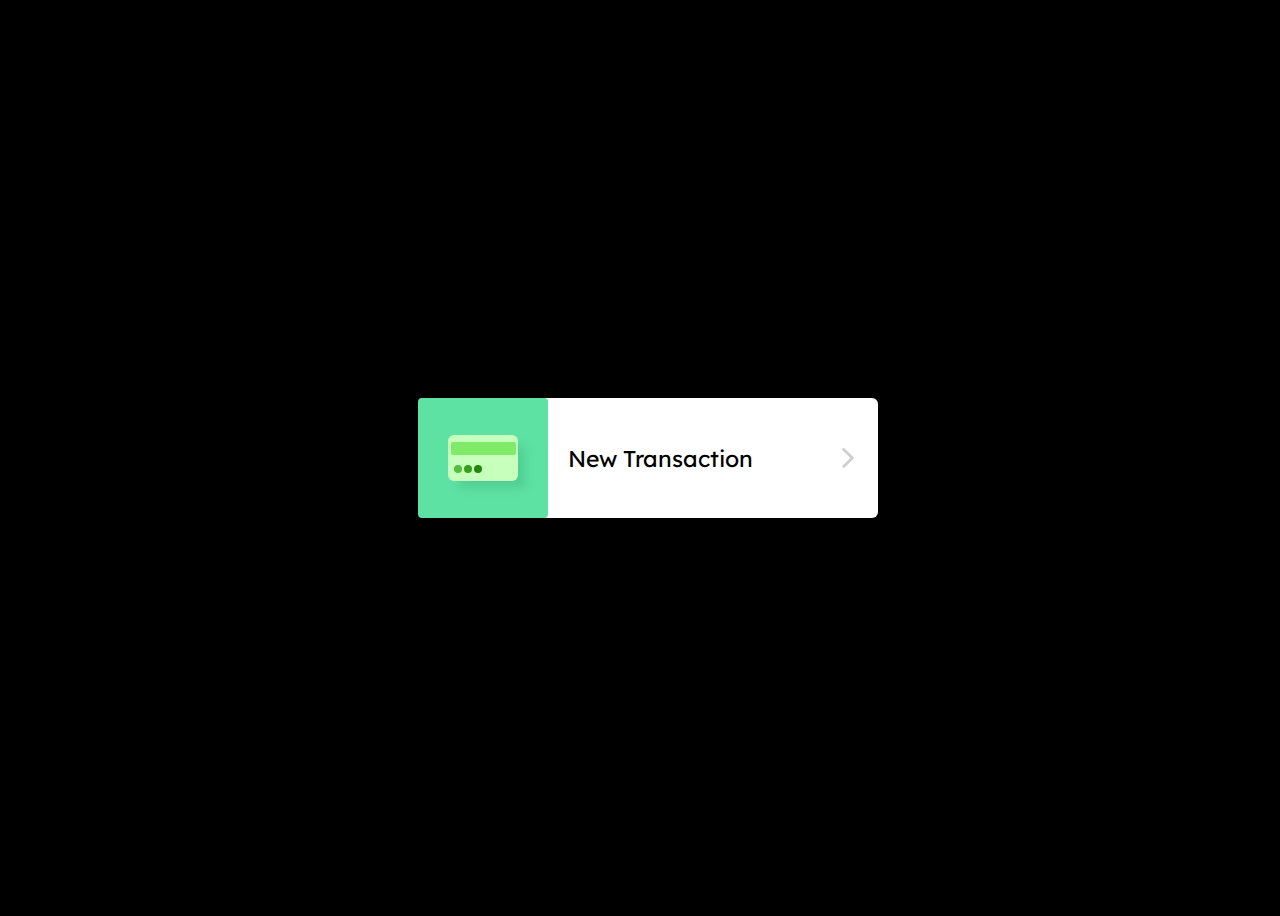
<file: index.html>
<!doctype html
   <html lang="en"> 
   <head> 
   <meta charset="UTF-8"> 
   <title>CodePen - Animated Login Form using Html &amp; 
   CSS Only</title> 
   <link rel="stylesheet" href="./style.css">  
   <div class="container">
    <div class="left-side">
    <div class="card">
    <div class="card-line"></div>
    <div class="buttons"></div>
    </div>
    <div class="post">
    <div class="post-line"></div>
    <div class="screen">
    <div class="dollar">$</div>
    </div>
    <div class="numbers"></div>
    <div class="numbers-line2"></div>
    </div>
    </div>
    <div class="right-side">
   <div class="new">New Transaction</div>
     
      <svg class="arrow" xmlns="http://www.w3.org/2000/svg" 
      width="512" height="512" viewBox="0 0 451.846 451.847">
      <path d="M345.441 248.292L151.154 442.573c-12.359 12.365-32.397 12.365-44.75 0-12.354-12.354-12.354-32.391 0-44.744L278.318 225.92 106.409 54.017c-12.354-12.359-12.354-32.394 0-44.748 12.354-12.359 32.391-12.359 44.75 0l194.287 194.284c6.177 6.18 9.262 14.271 9.262 22.366 0 8.099-3.091 16.196-9.267 22.373z" data-original="#000000" class="active-path" data-old_color="#000000" fill="#cfcfcf"/></svg>
    
    </div>
   </div>
</file>
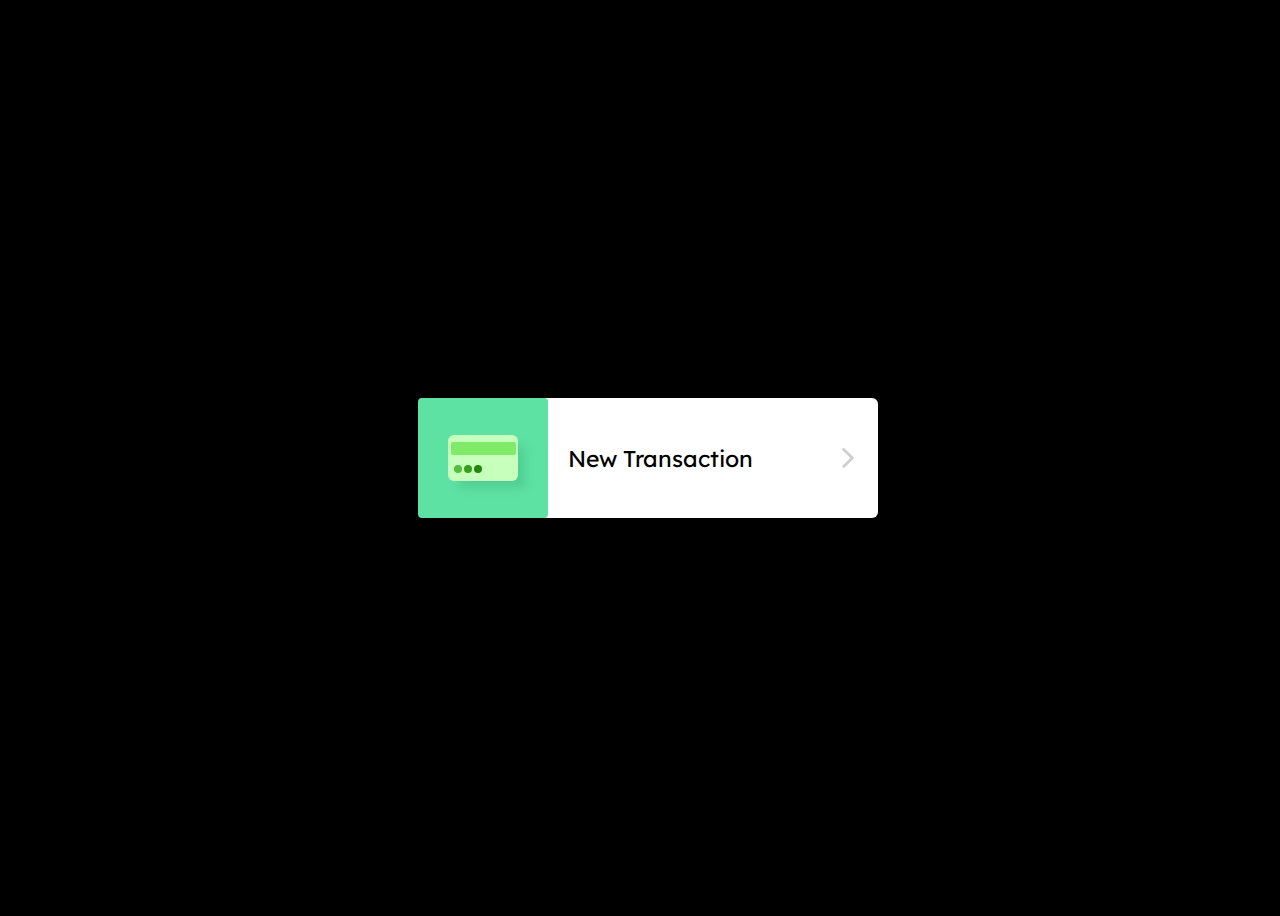
<file: html56.html>
<!doctype html
   <html lang="en"> 
   <head> 
   <meta charset="UTF-8"> 
   <title>CodePen - Animated Login Form using Html &amp; 
   CSS Only</title> 
   <link rel="stylesheet" href="./css56.css">  
   <div class="container">
    <div class="left-side">
    <div class="card">
    <div class="card-line"></div>
    <div class="buttons"></div>
    </div>
    <div class="post">
    <div class="post-line"></div>
    <div class="screen">
    <div class="dollar">$</div>
    </div>
    <div class="numbers"></div>
    <div class="numbers-line2"></div>
    </div>
    </div>
    <div class="right-side">
   <div class="new">New Transaction</div>
     
      <svg class="arrow" xmlns="http://www.w3.org/2000/svg" 
      width="512" height="512" viewBox="0 0 451.846 451.847">
      <path d="M345.441 248.292L151.154 442.573c-12.359 12.365-32.397 12.365-44.75 0-12.354-12.354-12.354-32.391 0-44.744L278.318 225.92 106.409 54.017c-12.354-12.359-12.354-32.394 0-44.748 12.354-12.359 32.391-12.359 44.75 0l194.287 194.284c6.177 6.18 9.262 14.271 9.262 22.366 0 8.099-3.091 16.196-9.267 22.373z" data-original="#000000" class="active-path" data-old_color="#000000" fill="#cfcfcf"/></svg>
    
    </div>
   </div>
</file>
<file: style.css>
@import url('https://fonts.googleapis.com/css?family=Lexend+Deca&display=swap');

 :root {
 --background: black;
 --left-side: #5de2a3;
 --card: #c7ffbc;
 --card-line: #80ea69;
 --button-color-3: #26850e;
 --button-color-2: #379e1f;
 --button-color-1: #56be3e;
 --post: #dddde0;
 --numbers: #838183;
 --numbers-2: #aaa9ab;
 --post-line: #757375;
 --post-line2: #545354;
 --dollar: #4b953b;
 }

 html {
 box-sizing: border-box;
 -webkit-font-smoothing: antialiased;
 }

body {
 min-height: 100vh;
 display: flex;
 justify-content: center;
 align-items: center;
 overflow: hidden;
 width: 100%;
 background: var(--background);
}

.container {
 background-color: #ffffff;
 display: flex;
 width: 460px;
 height: 120px;
 position: relative;
 border-radius: 6px;
 transition: 0.3s ease-in-out;
 
 &:before {
  width: 200vw;
  position: absolute;
  top: 0;
  left: -100vw;
  height: 100%;
  content: "";
 }
 &:hover {
  transform: scale(1.03);
  width: 220px;

  .left-side {
   width: 100%;
  }
 }
 }

 .left-side {
  background-color: var(--left-side);
  width: 130px;
  height: 120px;
  border-radius: 4px;
  position: relative;
  display: flex;
  justify-content: center;
  align-items: center;
  cursor: pointer;
  transition: 0.3s;
  flex-shrink: 0;
  overflow: hidden;
 }
 .right-side {
  width: calc(100% - 130px);
  display: flex;
  align-items: center;
  overflow: hidden;
  cursor: pointer;
  justify-content: space-between;
  white-space: nowrap;
  transition: 0.3s;
  &:hover {
  background-color: #f9f7f9;
  }

 }

.arrow {
 width: 20px;
 height: 20px;
 margin-right: 20px;
}

.new {
 font-size: 23px;
 font-family: "Lexend Deca", sans-serif;
 margin-left: 20px;
}

.card {
 width: 70px;
 height: 46px;
 background-color: var(--card);
 border-radius: 6px;
 position: absolute;
 display: flex;
 z-index: 10;
 flex-direction: column;
 align-items: center;
 -webkit-box-shadow: 9px 9px 9px -2px rgba(77, 200, 143, 0.72);
 -moz-box-shadow: 9px 9px 9px -2px rgba(77, 200, 143, 0.72);
-webkit-box-shadow: 9px 9px 9px -2px rgba(77, 200, 143, 0.72);
}

.card-line {
 width: 65px;
 height: 13px;
 background-color: var(--card-line);
 border-radius: 2px;
 margin-top: 7px;
}

@media only screen and (max-width: 480px) {
 .container {
  transform: scale(0.7);
  &:hover {
   transform: scale(0.74);
  }
 }
 .new {
  font-size: 18px;
 }
}

.buttons {
 width: 8px;
 height: 8px;
 background-color: var(--button-color-2);
 box-shadow: 0 -10px 0 0 var(--button-color-3), 0 10px 0 0 var(--button-color-1);
 border-radius: 50%;
 margin-top: 5px;
 transform: rotate(90deg);
 margin: 10px 0 0 -30px;
}

 .container:hover .card {
  animation: slide-top 1.2s cubic-bezier(0.645, 0.045, 0.355, 1) both;
 }
 
 .container:hover .post {
  animation: slide-post 1s cubic-bezier(0.165, 0.84, 0.44, 1) both;
 }

 @keyframes slide-top {
  0% {
  -webkit-transform: translateY(0);
  transform: translateY(0);
  }
  50% {
  -webkit-transform: translateY(-70px) rotate(90deg);
  transform: translateY(-70px) rotate(90deg);
  }
  60% {
  -webkit-transform: translateY(-70px) rotate(90deg);
  transform: translateY(-70px) rotate(90deg);
  }
  100% {
  -webkit-transform: translateY(-8px) rotate(90deg);
  transform: translateY(-8px) rotate(90deg);
  }
 }

.post {
 width: 63px;
 height: 75px;
 background-color: var(--post);
 position: absolute;
 z-index: 11;
 bottom: 10px;
 top: 120px;
 border-radius: 6px;
 overflow: hidden;
}

.post-line {
 width: 47px;
 height: 9px;
 background-color: var(--post-line2);
 position: absolute;
 border-radius: 0px 0px 3px 3px;
 right: 8px;
 top: 8px;
 &:before {
  content: "";
  position: absolute;
  width: 47px;
  height: 9px;
  background-color: var(--post-line);
  top: -8px;
 }
}

.screen {
 width: 47px;
 height: 23px;
 background-color: #ffffff;
 position: absolute;
 top: 22px;
 right: 8px;
 border-radius: 3px;
}

.numbers {
 width: 12px;
 height: 12px;
 background-color: var(--numbers);
 box-shadow: 0 -18px 0 0 var(--numbers), 0 18px 0 0 var(--numbers);
 border-radius: 2px;
 position: absolute;
 transform: rotate(90deg);
 left: 25px;
 top: 52px;
}

.numbers-line2 {
 width: 12px;
 height: 12px;
 background-color: var(--numbers-2);
 box-shadow: 0 -18px 0 0 var(--numbers-2), 0 18px 0 0 var(--numbers-2);
 border-radius: 2px;
 position: absolute;
 transform: rotate(90deg);
 left: 25px;
 top: 68px;
}

@keyframes slide-post {
 50% {
  -webkit-transform: translateY(0);
  transform: translateY(0);
 }
 100% {
  -webkit-transform: translateY(-70px);
  transform: translateY(-70px);
 }
}

.dollar {
 position: absolute;
 font-size: 16px;
 font-family: "Lexend Deca", sans-serif;
 width:100%; 
 left: 0;
 top: 0;
 color: var(--dollar);
 text-align: center;
}

.container:hover .dollar {
 animation: fade-in-fwd 0.3s 1s backwards;
}

@keyframes fade-in-fwd {
 0% {
  opacity: 0;
  transform: translateY(-5px);
 }
 100% {
  opacity: 1;
  transform: translateY(0);
 }
}
</file>
<file: css56.css>
@import url('https://fonts.googleapis.com/css?family=Lexend+Deca&display=swap');

 :root {
 --background: black;
 --left-side: #5de2a3;
 --card: #c7ffbc;
 --card-line: #80ea69;
 --button-color-3: #26850e;
 --button-color-2: #379e1f;
 --button-color-1: #56be3e;
 --post: #dddde0;
 --numbers: #838183;
 --numbers-2: #aaa9ab;
 --post-line: #757375;
 --post-line2: #545354;
 --dollar: #4b953b;
 }

 html {
 box-sizing: border-box;
 -webkit-font-smoothing: antialiased;
 }

body {
 min-height: 100vh;
 display: flex;
 justify-content: center;
 align-items: center;
 overflow: hidden;
 width: 100%;
 background: var(--background);
}

.container {
 background-color: #ffffff;
 display: flex;
 width: 460px;
 height: 120px;
 position: relative;
 border-radius: 6px;
 transition: 0.3s ease-in-out;
 
 &:before {
  width: 200vw;
  position: absolute;
  top: 0;
  left: -100vw;
  height: 100%;
  content: "";
 }
 &:hover {
  transform: scale(1.03);
  width: 220px;

  .left-side {
   width: 100%;
  }
 }
 }

 .left-side {
  background-color: var(--left-side);
  width: 130px;
  height: 120px;
  border-radius: 4px;
  position: relative;
  display: flex;
  justify-content: center;
  align-items: center;
  cursor: pointer;
  transition: 0.3s;
  flex-shrink: 0;
  overflow: hidden;
 }
 .right-side {
  width: calc(100% - 130px);
  display: flex;
  align-items: center;
  overflow: hidden;
  cursor: pointer;
  justify-content: space-between;
  white-space: nowrap;
  transition: 0.3s;
  &:hover {
  background-color: #f9f7f9;
  }

 }

.arrow {
 width: 20px;
 height: 20px;
 margin-right: 20px;
}

.new {
 font-size: 23px;
 font-family: "Lexend Deca", sans-serif;
 margin-left: 20px;
}

.card {
 width: 70px;
 height: 46px;
 background-color: var(--card);
 border-radius: 6px;
 position: absolute;
 display: flex;
 z-index: 10;
 flex-direction: column;
 align-items: center;
 -webkit-box-shadow: 9px 9px 9px -2px rgba(77, 200, 143, 0.72);
 -moz-box-shadow: 9px 9px 9px -2px rgba(77, 200, 143, 0.72);
-webkit-box-shadow: 9px 9px 9px -2px rgba(77, 200, 143, 0.72);
}

.card-line {
 width: 65px;
 height: 13px;
 background-color: var(--card-line);
 border-radius: 2px;
 margin-top: 7px;
}

@media only screen and (max-width: 480px) {
 .container {
  transform: scale(0.7);
  &:hover {
   transform: scale(0.74);
  }
 }
 .new {
  font-size: 18px;
 }
}

.buttons {
 width: 8px;
 height: 8px;
 background-color: var(--button-color-2);
 box-shadow: 0 -10px 0 0 var(--button-color-3), 0 10px 0 0 var(--button-color-1);
 border-radius: 50%;
 margin-top: 5px;
 transform: rotate(90deg);
 margin: 10px 0 0 -30px;
}

 .container:hover .card {
  animation: slide-top 1.2s cubic-bezier(0.645, 0.045, 0.355, 1) both;
 }
 
 .container:hover .post {
  animation: slide-post 1s cubic-bezier(0.165, 0.84, 0.44, 1) both;
 }

 @keyframes slide-top {
  0% {
  -webkit-transform: translateY(0);
  transform: translateY(0);
  }
  50% {
  -webkit-transform: translateY(-70px) rotate(90deg);
  transform: translateY(-70px) rotate(90deg);
  }
  60% {
  -webkit-transform: translateY(-70px) rotate(90deg);
  transform: translateY(-70px) rotate(90deg);
  }
  100% {
  -webkit-transform: translateY(-8px) rotate(90deg);
  transform: translateY(-8px) rotate(90deg);
  }
 }

.post {
 width: 63px;
 height: 75px;
 background-color: var(--post);
 position: absolute;
 z-index: 11;
 bottom: 10px;
 top: 120px;
 border-radius: 6px;
 overflow: hidden;
}

.post-line {
 width: 47px;
 height: 9px;
 background-color: var(--post-line2);
 position: absolute;
 border-radius: 0px 0px 3px 3px;
 right: 8px;
 top: 8px;
 &:before {
  content: "";
  position: absolute;
  width: 47px;
  height: 9px;
  background-color: var(--post-line);
  top: -8px;
 }
}

.screen {
 width: 47px;
 height: 23px;
 background-color: #ffffff;
 position: absolute;
 top: 22px;
 right: 8px;
 border-radius: 3px;
}

.numbers {
 width: 12px;
 height: 12px;
 background-color: var(--numbers);
 box-shadow: 0 -18px 0 0 var(--numbers), 0 18px 0 0 var(--numbers);
 border-radius: 2px;
 position: absolute;
 transform: rotate(90deg);
 left: 25px;
 top: 52px;
}

.numbers-line2 {
 width: 12px;
 height: 12px;
 background-color: var(--numbers-2);
 box-shadow: 0 -18px 0 0 var(--numbers-2), 0 18px 0 0 var(--numbers-2);
 border-radius: 2px;
 position: absolute;
 transform: rotate(90deg);
 left: 25px;
 top: 68px;
}

@keyframes slide-post {
 50% {
  -webkit-transform: translateY(0);
  transform: translateY(0);
 }
 100% {
  -webkit-transform: translateY(-70px);
  transform: translateY(-70px);
 }
}

.dollar {
 position: absolute;
 font-size: 16px;
 font-family: "Lexend Deca", sans-serif;
 width:100%; 
 left: 0;
 top: 0;
 color: var(--dollar);
 text-align: center;
}

.container:hover .dollar {
 animation: fade-in-fwd 0.3s 1s backwards;
}

@keyframes fade-in-fwd {
 0% {
  opacity: 0;
  transform: translateY(-5px);
 }
 100% {
  opacity: 1;
  transform: translateY(0);
 }
}
</file>
